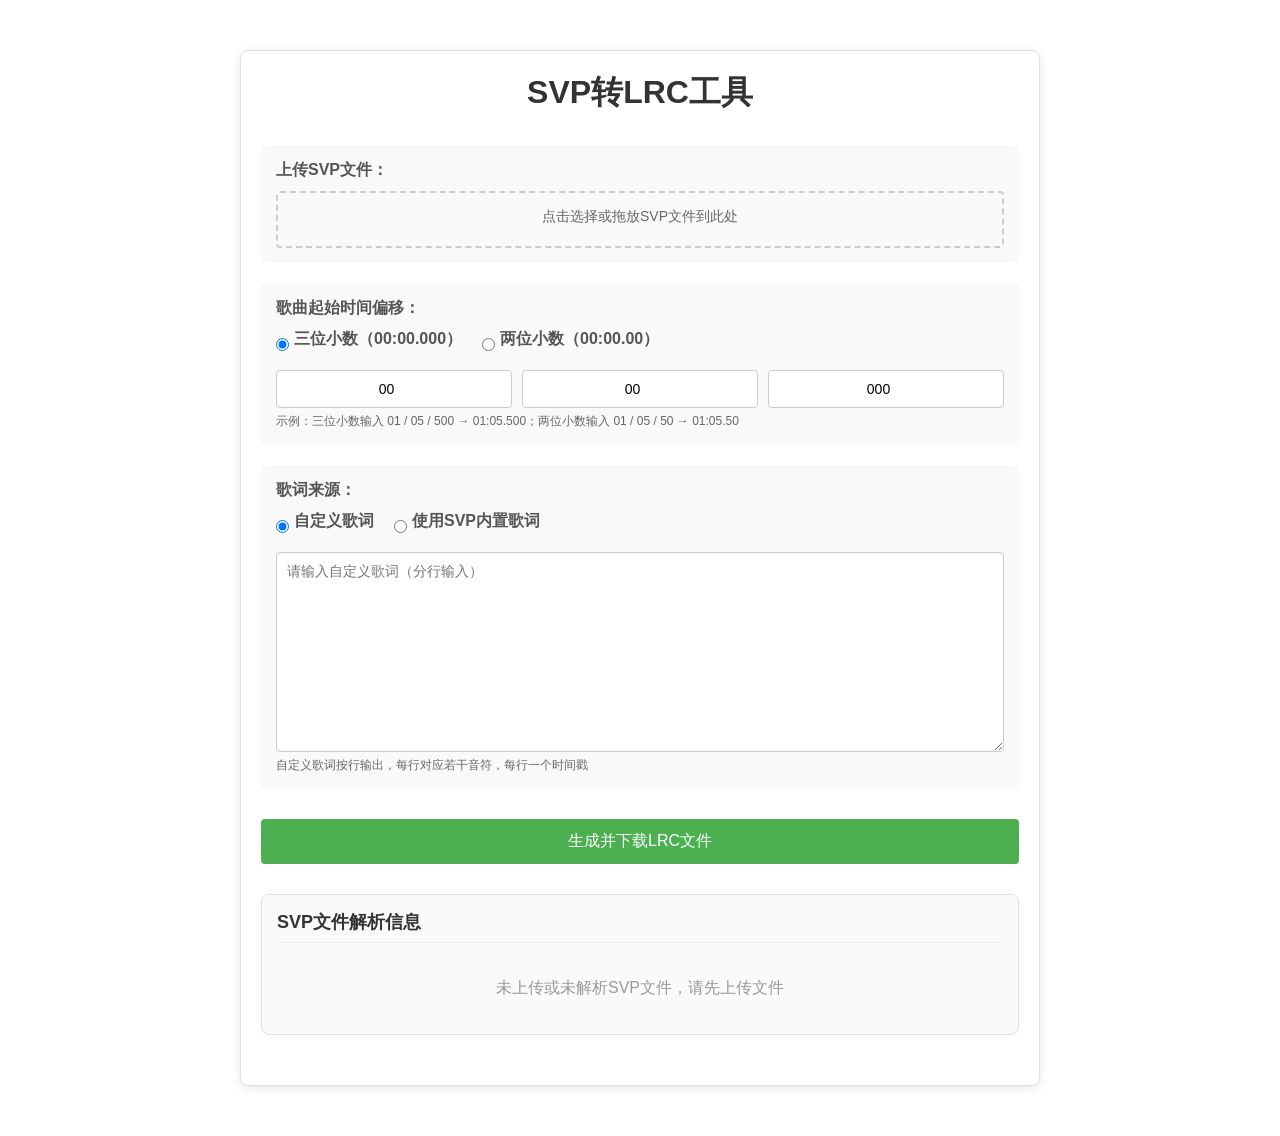
<file: v0.0.0/index.html>
<!DOCTYPE html>
<html lang="zh-CN">
<head>
    <meta charset="UTF-8">
    <meta name="viewport" content="width=device-width, initial-scale=1.0">
    <title>SVP转LRC工具</title>
    <style>
        * {
            margin: 0;
            padding: 0;
            box-sizing: border-box;
            font-family: Arial, sans-serif;
        }
        .container {
            max-width: 800px;
            margin: 50px auto;
            padding: 20px;
            border: 1px solid #e0e0e0;
            border-radius: 8px;
            box-shadow: 0 2px 10px rgba(0,0,0,0.1);
        }
        h1 {
            text-align: center;
            margin-bottom: 30px;
            color: #333;
        }
        .form-group {
            margin-bottom: 20px;
            padding: 15px;
            background-color: #f9f9f9;
            border-radius: 6px;
        }
        .form-group label {
            display: block;
            margin-bottom: 10px;
            font-weight: 600;
            color: #555;
        }
        .radio-group {
            display: flex;
            gap: 20px;
            margin-bottom: 10px;
            align-items: center;
        }
        .radio-item {
            display: flex;
            align-items: center;
            gap: 5px;
        }
        /* 文件上传区域样式（用户指定） */
        .file-upload-wrapper {
            display: flex;
            gap: 10px;
            align-items: center;
            margin-top: 5px;
        }
        .file-upload-area {
            flex: 1;
            padding: 15px;
            border: 2px dashed #ccc;
            border-radius: 4px;
            text-align: center;
            cursor: pointer;
            transition: border-color 0.3s;
        }
        .file-upload-area:hover, .file-upload-area.drag-over {
            border-color: #4CAF50;
        }
        .file-upload-text {
            color: #666;
            font-size: 14px;
        }
        .file-upload-filename {
            color: #333;
            font-weight: 500;
            margin-top: 5px;
            font-size: 14px;
            white-space: nowrap;
            overflow: hidden;
            text-overflow: ellipsis;
        }
        #svpFile {
            display: none; /* 隐藏原生文件输入 */
        }
        /* 时间输入框组样式 */
        .time-input-group {
            display: flex;
            gap: 10px;
            margin-top: 5px;
        }
        .time-input-group input {
            flex: 1;
            padding: 10px;
            border: 1px solid #ccc;
            border-radius: 4px;
            font-size: 14px;
            text-align: center;
        }
        .time-input-group input::placeholder {
            color: #999;
        }
        textarea {
            width: 100%;
            padding: 10px;
            border: 1px solid #ccc;
            border-radius: 4px;
            font-size: 14px;
            min-height: 200px;
            resize: vertical;
            margin-top: 5px;
            display: block; /* 默认显示（自定义歌词） */
        }
        button {
            background-color: #4CAF50;
            color: white;
            padding: 12px 24px;
            border: none;
            border-radius: 4px;
            cursor: pointer;
            font-size: 16px;
            width: 100%;
            margin-top: 10px;
        }
        button:hover {
            background-color: #45a049;
        }
        .error提示 {
            color: #f44336;
            margin-top: 8px;
            display: none;
            font-size: 14px;
        }
        .hint {
            font-size: 12px;
            color: #666;
            margin-top: 5px;
        }
        /* 解析信息展示区样式 */
        .svp-info {
            margin: 30px 0;
            border: 1px solid #e0e0e0;
            border-radius: 8px;
            padding: 15px;
            background-color: #fafafa;
        }
        .svp-info h3 {
            margin-bottom: 15px;
            color: #333;
            font-size: 18px;
            border-bottom: 1px solid #eee;
            padding-bottom: 8px;
        }
        .info-item {
            margin-bottom: 10px;
            line-height: 1.6;
        }
        .info-label {
            font-weight: 600;
            color: #555;
            display: inline-block;
            width: 120px;
        }
        .info-value {
            color: #333;
        }
        .svp-info-empty {
            color: #999;
            text-align: center;
            padding: 20px;
        }
    </style>
</head>
<body>
    <div class="container">
        <h1>SVP转LRC工具</h1>
        
        <!-- 1. 文件上传（新UI：整合选择+拖放） -->
        <div class="form-group">
            <label>上传SVP文件：</label>
            <div class="file-upload-wrapper">
                <!-- 上传区域（点击+拖放） -->
                <div class="file-upload-area" id="fileUploadArea">
                    <p class="file-upload-text" id="uploadHintText">点击选择或拖放SVP文件到此处</p>
                    <p class="file-upload-filename" id="uploadFileName"></p>
                </div>
                <input type="file" id="svpFile" accept=".svp">
            </div>
            <div class="error提示" id="fileError">请上传后缀为.svp的文件！</div>
        </div>

        <!-- 2. 时间偏移设置 -->
        <div class="form-group">
            <label>歌曲起始时间偏移：</label>
            <div class="radio-group">
                <div class="radio-item">
                    <input type="radio" name="decimalType" id="threeDecimal" value="3" checked>
                    <label for="threeDecimal">三位小数（00:00.000）</label>
                </div>
                <div class="radio-item">
                    <input type="radio" name="decimalType" id="twoDecimal" value="2">
                    <label for="twoDecimal">两位小数（00:00.00）</label>
                </div>
            </div>
            <div class="time-input-group">
                <input type="number" id="timeMm" placeholder="分钟 (mm)" value="00" min="0" max="59">
                <input type="number" id="timeSs" placeholder="秒 (ss)" value="00" min="0" max="59">
                <input type="number" id="timeMs" placeholder="毫秒 (xxx)" value="000" min="0" max="999">
            </div>
            <div class="error提示" id="timeError">时间格式错误！请检查输入范围（分钟0-59，秒0-59，毫秒0-999）</div>
            <div class="hint">示例：三位小数输入 01 / 05 / 500 → 01:05.500；两位小数输入 01 / 05 / 50 → 01:05.50</div>
        </div>

        <!-- 3. 歌词选择 -->
        <div class="form-group">
            <label>歌词来源：</label>
            <div class="radio-group">
                <div class="radio-item">
                    <input type="radio" name="lyricType" id="customLyric" value="custom" checked>
                    <label for="customLyric">自定义歌词</label>
                </div>
                <div class="radio-item">
                    <input type="radio" name="lyricType" id="svpLyric" value="svp">
                    <label for="svpLyric">使用SVP内置歌词</label>
                </div>
            </div>
            <textarea id="lyrics" placeholder="请输入自定义歌词（分行输入）"></textarea>
            <div class="hint" id="lyricHint">自定义歌词按行输出，每行对应若干音符，每行一个时间戳</div>
        </div>

        <!-- 生成按钮 -->
        <button id="generateBtn">生成并下载LRC文件</button>

        <!-- SVP解析信息展示区 -->
        <div class="svp-info" id="svpInfo">
            <h3>SVP文件解析信息</h3>
            <div id="svpInfoContent" class="svp-info-empty">
                未上传或未解析SVP文件，请先上传文件
            </div>
        </div>
    </div>

    <script src="main.js"></script>
</body>
</html>
</file>
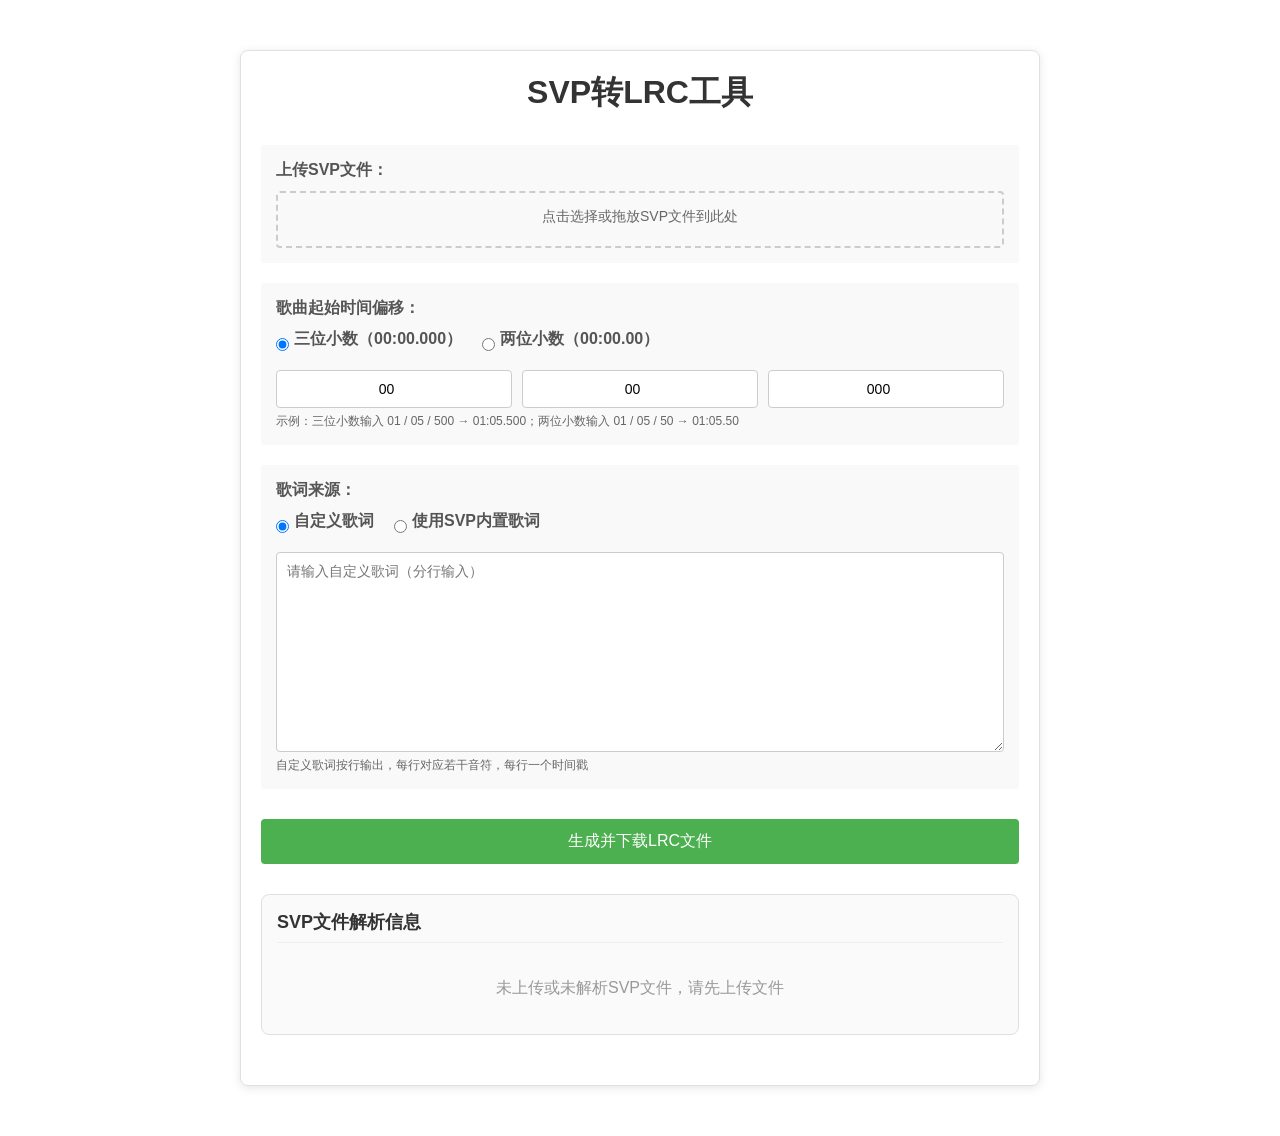
<file: v1.0.0/index.html>
<!DOCTYPE html>
<html lang="zh-CN">
<head>
    <meta charset="UTF-8">
    <meta name="viewport" content="width=device-width, initial-scale=1.0">
    <title>SVP转LRC工具</title>
    <link rel="stylesheet" href="css/utils/variables.css">
    <link rel="stylesheet" href="css/main.css">
    <link rel="stylesheet" href="css/components/file-upload.css">
    <link rel="stylesheet" href="css/components/time-input.css">
    <link rel="stylesheet" href="css/components/lyric-input.css">
    <link rel="stylesheet" href="css/components/svp-info.css">
</head>
<body>
    <div class="container">
        <h1>SVP转LRC工具</h1>
        
        <!-- 文件上传区域 -->
        <div id="fileUploadContainer"></div>
        
        <!-- 时间偏移设置 -->
        <div id="timeOffsetContainer"></div>
        
        <!-- 歌词选择 -->
        <div id="lyricSelectionContainer"></div>
        
        <!-- 生成按钮 -->
        <button id="generateBtn">生成并下载LRC文件</button>
        
        <!-- SVP解析信息展示区 -->
        <div id="svpInfoContainer"></div>
    </div>

    <script src="js/main.js" type="module"></script>
</body>
</html>
</file>
<file: v1.0.0/css/utils/variables.css>
:root {
    /* 颜色变量 */
    --primary-color: #4CAF50;
    --primary-dark-color: #45a049;
    --border-color: #e0e0e0;
    --border-light-color: #ccc;
    --border-dashed-color: #ccc;
    --bg-color: #fff;
    --bg-light-color: #f9f9f9;
    --bg-lighter-color: #fafafa;
    --text-primary: #333;
    --text-secondary: #555;
    --text-tertiary: #666;
    --text-placeholder: #999;
    --text-hint: #666;
    --error-color: #f44336;
    --shadow: 0 2px 10px rgba(0,0,0,0.1);
    
    /* 尺寸变量 */
    --container-max-width: 800px;
    --container-margin: 50px auto;
    --container-padding: 20px;
    --border-radius: 8px;
    --border-sm-radius: 4px;
    --form-group-margin: 20px;
    --form-group-padding: 15px;
    --radio-group-gap: 20px;
    --radio-item-gap: 5px;
    --file-upload-gap: 10px;
    --file-upload-padding: 15px;
    --time-input-gap: 10px;
    --input-padding: 10px;
    --button-padding: 12px 24px;
    --button-font-size: 16px;
    --error-margin: 8px;
    --hint-margin: 5px;
    --svp-info-margin: 30px 0;
    --svp-info-padding: 15px;
    --info-item-margin: 10px;
    --info-label-width: 120px;
}
</file>
<file: v1.0.0/css/main.css>
* {
    margin: 0;
    padding: 0;
    box-sizing: border-box;
    font-family: Arial, sans-serif;
}

.container {
    max-width: var(--container-max-width);
    margin: var(--container-margin);
    padding: var(--container-padding);
    border: 1px solid var(--border-color);
    border-radius: var(--border-radius);
    box-shadow: var(--shadow);
}

h1 {
    text-align: center;
    margin-bottom: 30px;
    color: var(--text-primary);
}

.form-group {
    margin-bottom: var(--form-group-margin);
    padding: var(--form-group-padding);
    background-color: var(--bg-light-color);
    border-radius: var(--border-sm-radius);
}

.form-group label {
    display: block;
    margin-bottom: 10px;
    font-weight: 600;
    color: var(--text-secondary);
}

.radio-group {
    display: flex;
    gap: var(--radio-group-gap);
    margin-bottom: 10px;
    align-items: center;
}

.radio-item {
    display: flex;
    align-items: center;
    gap: var(--radio-item-gap);
}

button {
    background-color: var(--primary-color);
    color: white;
    padding: var(--button-padding);
    border: none;
    border-radius: var(--border-sm-radius);
    cursor: pointer;
    font-size: var(--button-font-size);
    width: 100%;
    margin-top: 10px;
}

button:hover {
    background-color: var(--primary-dark-color);
}

.error提示 {
    color: var(--error-color);
    margin-top: var(--error-margin);
    display: none;
    font-size: 14px;
}

.hint {
    font-size: 12px;
    color: var(--text-hint);
    margin-top: var(--hint-margin);
}
</file>
<file: v1.0.0/css/components/file-upload.css>
.file-upload-wrapper {
    display: flex;
    gap: var(--file-upload-gap);
    align-items: center;
    margin-top: 5px;
}

.file-upload-area {
    flex: 1;
    padding: var(--file-upload-padding);
    border: 2px dashed var(--border-dashed-color);
    border-radius: var(--border-sm-radius);
    text-align: center;
    cursor: pointer;
    transition: border-color 0.3s;
}

.file-upload-area:hover, .file-upload-area.drag-over {
    border-color: var(--primary-color);
}

.file-upload-text {
    color: var(--text-tertiary);
    font-size: 14px;
}

.file-upload-filename {
    color: var(--text-primary);
    font-weight: 500;
    margin-top: 5px;
    font-size: 14px;
    white-space: nowrap;
    overflow: hidden;
    text-overflow: ellipsis;
}

#svpFile {
    display: none; /* 隐藏原生文件输入 */
}
</file>
<file: v1.0.0/css/components/time-input.css>
.time-input-group {
    display: flex;
    gap: var(--time-input-gap);
    margin-top: 5px;
}

.time-input-group input {
    flex: 1;
    padding: var(--input-padding);
    border: 1px solid var(--border-light-color);
    border-radius: var(--border-sm-radius);
    font-size: 14px;
    text-align: center;
}

.time-input-group input::placeholder {
    color: var(--text-placeholder);
}
</file>
<file: v1.0.0/css/components/lyric-input.css>
textarea {
    width: 100%;
    padding: var(--input-padding);
    border: 1px solid var(--border-light-color);
    border-radius: var(--border-sm-radius);
    font-size: 14px;
    min-height: 200px;
    resize: vertical;
    margin-top: 5px;
    display: block; /* 默认显示（自定义歌词） */
}
</file>
<file: v1.0.0/css/components/svp-info.css>
.svp-info {
    margin: var(--svp-info-margin);
    border: 1px solid var(--border-color);
    border-radius: var(--border-radius);
    padding: var(--svp-info-padding);
    background-color: var(--bg-lighter-color);
}

.svp-info h3 {
    margin-bottom: 15px;
    color: var(--text-primary);
    font-size: 18px;
    border-bottom: 1px solid #eee;
    padding-bottom: 8px;
}

.info-item {
    margin-bottom: var(--info-item-margin);
    line-height: 1.6;
}

.info-label {
    font-weight: 600;
    color: var(--text-secondary);
    display: inline-block;
    width: var(--info-label-width);
}

.info-value {
    color: var(--text-primary);
}

.svp-info-empty {
    color: var(--text-placeholder);
    text-align: center;
    padding: 20px;
}
</file>
